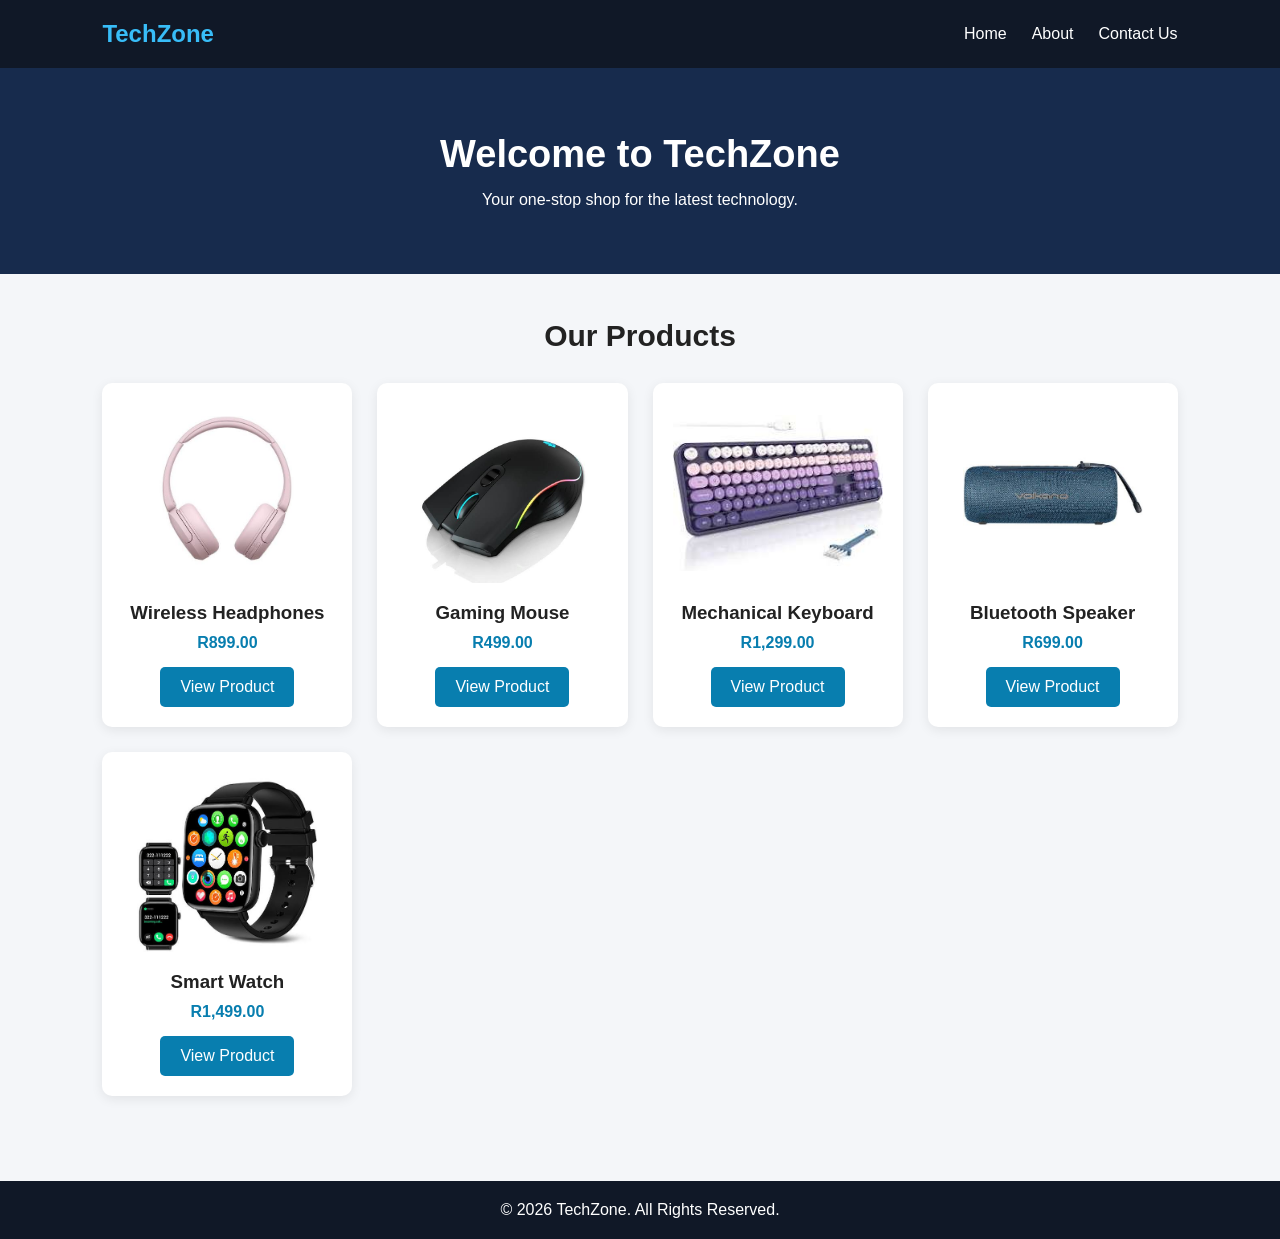
<file: index.html>
<!DOCTYPE html>
<html lang="en">
<head>
    <meta charset="UTF-8">
    <meta name="viewport" content="width=device-width, initial-scale=1.0">
    <title>TechZone | Home</title>
    <link rel="stylesheet" href="style.css">
</head>
<body>

    <!-- Navigation Bar -->
    <header>
        <nav class="navbar">
            <h2 class="logo">TechZone</h2>

            <ul>
                <li><a href="index.html">Home</a></li>
                <li><a href="about.html">About</a></li>
                <li><a href="contact.html">Contact Us</a></li>
            </ul>
        </nav>
    </header>

    <!-- Welcome Section -->
    <section class="hero">
        <h1>Welcome to TechZone</h1>
        <p>Your one-stop shop for the latest technology.</p>
    </section>

    <!-- Products Section -->
    <section class="products">
        <h2>Our Products</h2>

        <div class="product-container">

            <div class="product-card">
                <img src="images/headphones.jpg" alt="Wireless Headphones">
                <h3>Wireless Headphones</h3>
                <p>R899.00</p>
                <a href="headphones.html" class="btn">View Product</a>
            </div>

            <div class="product-card">
                <img src="images/mouse.jpg" alt="Gaming Mouse">
                <h3>Gaming Mouse</h3>
                <p>R499.00</p>
                <a href="mouse.html" class="btn">View Product</a>
            </div>

            <div class="product-card">
                <img src="images/keyboard.jpg" alt="Mechanical Keyboard">
                <h3>Mechanical Keyboard</h3>
                <p>R1,299.00</p>
                <a href="keyboard.html" class="btn">View Product</a>
            </div>

            <div class="product-card">
                <img src="images/speaker.jpg" alt="Bluetooth Speaker">
                <h3>Bluetooth Speaker</h3>
                <p>R699.00</p>
                <a href="speaker.html" class="btn">View Product</a>
            </div>

            <div class="product-card">
                <img src="images/smartwatch.jpg" alt="Smart Watch">
                <h3>Smart Watch</h3>
                <p>R1,499.00</p>
                <a href="smartwatch.html" class="btn">View Product</a>
            </div>

        </div>
    </section>

    <footer>
        <p>&copy; 2026 TechZone. All Rights Reserved.</p>
    </footer>

</body>
</html>
</file>
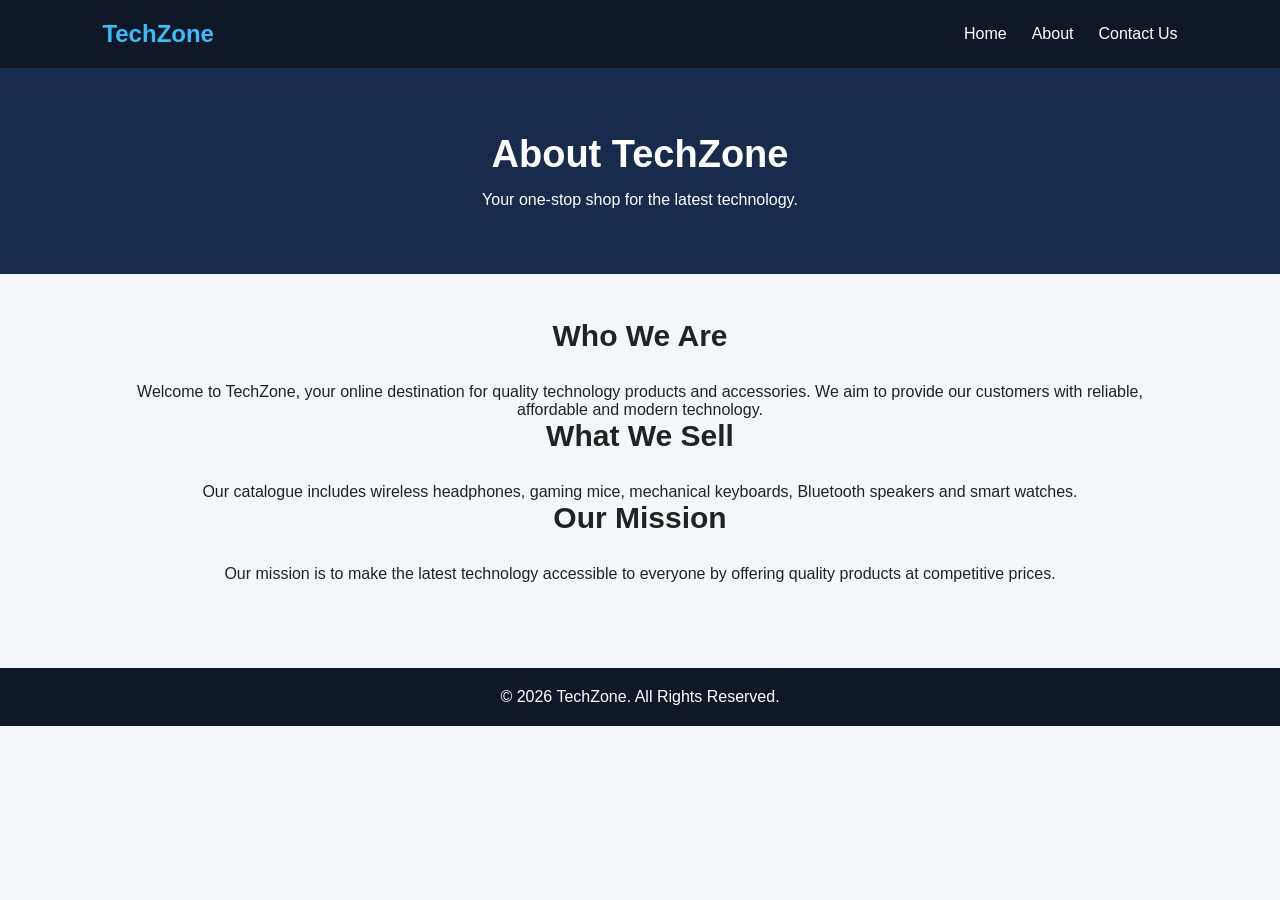
<file: about.html>
<!DOCTYPE html>
<html lang="en">
<head>
    <meta charset="UTF-8">
    <meta name="viewport" content="width=device-width, initial-scale=1.0">
    <title>About Us | TechZone</title>
    <link rel="stylesheet" href="style.css">
</head>
<body>

    <header>
        <nav class="navbar">
            <h2 class="logo">TechZone</h2>
            <ul>
                <li><a href="index.html">Home</a></li>
                <li><a href="about.html">About</a></li>
                <li><a href="contact.html">Contact Us</a></li>
            </ul>
        </nav>
    </header>

    <section class="hero">
        <h1>About TechZone</h1>
        <p>Your one-stop shop for the latest technology.</p>
    </section>

    <section class="products">
        <h2>Who We Are</h2>

        <p>
            Welcome to TechZone, your online destination
            for quality technology products and accessories.
            We aim to provide our customers with reliable,
            affordable and modern technology.
        </p>

        <h2>What We Sell</h2>

        <p>
            Our catalogue includes wireless headphones,
            gaming mice, mechanical keyboards, Bluetooth
            speakers and smart watches.
        </p>

        <h2>Our Mission</h2>

        <p>
            Our mission is to make the latest technology
            accessible to everyone by offering quality
            products at competitive prices.
        </p>
    </section>

    <footer>
        <p>&copy; 2026 TechZone. All Rights Reserved.</p>
    </footer>

</body>
</html>
</file>
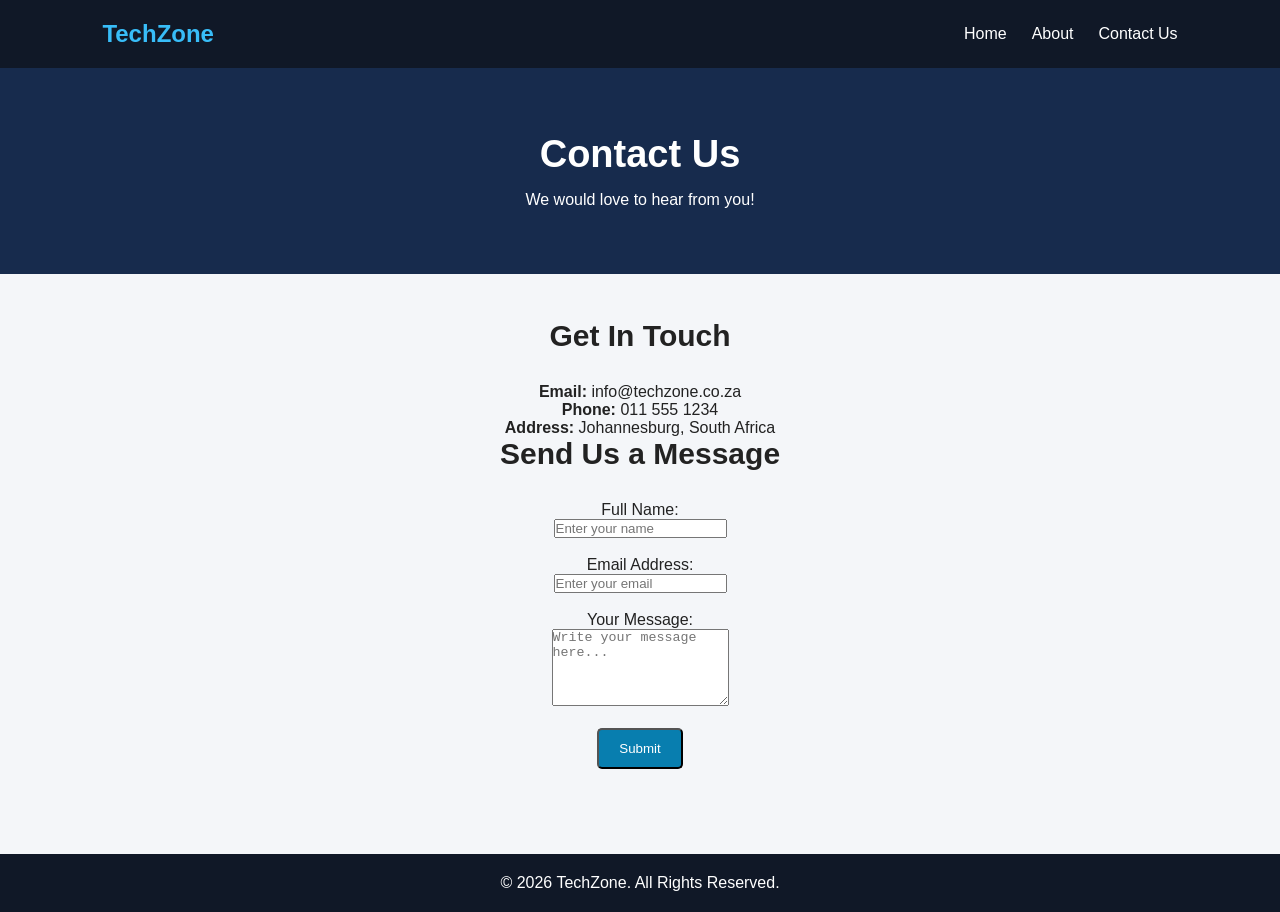
<file: contact.html>
<!DOCTYPE html>

<html lang="en"> <head> <meta charset="UTF-8"> <meta name="viewport" content="width=device-width, initial-scale=1.0"> <title>Contact Us | TechZone</title> <link rel="stylesheet" href="style.css"> </head> <body>

<header>
    <nav class="navbar">
        <h2 class="logo">TechZone</h2>
        <ul>
            <li><a href="index.html">Home</a></li>
            <li><a href="about.html">About</a></li>
            <li><a href="contact.html">Contact Us</a></li>
        </ul>
    </nav>
</header>

<section class="hero">
    <h1>Contact Us</h1>
    <p>We would love to hear from you!</p>
</section>

<section class="products">
    <h2>Get In Touch</h2>

    <p><strong>Email:</strong> info@techzone.co.za</p>
    <p><strong>Phone:</strong> 011 555 1234</p>
    <p><strong>Address:</strong> Johannesburg, South Africa</p>

    <h2>Send Us a Message</h2>

    <form>
        <label for="name">Full Name:</label><br>
        <input type="text" id="name" name="name" placeholder="Enter your name" required><br><br>

        <label for="email">Email Address:</label><br>
        <input type="email" id="email" name="email" placeholder="Enter your email" required><br><br>

        <label for="message">Your Message:</label><br>
        <textarea id="message" name="message" rows="5" placeholder="Write your message here..." required></textarea><br><br>

        <button type="submit" class="btn">Submit</button>
    </form>

</section>

<footer>
    <p>&copy; 2026 TechZone. All Rights Reserved.</p>
</footer>
</body> </html>
</file>
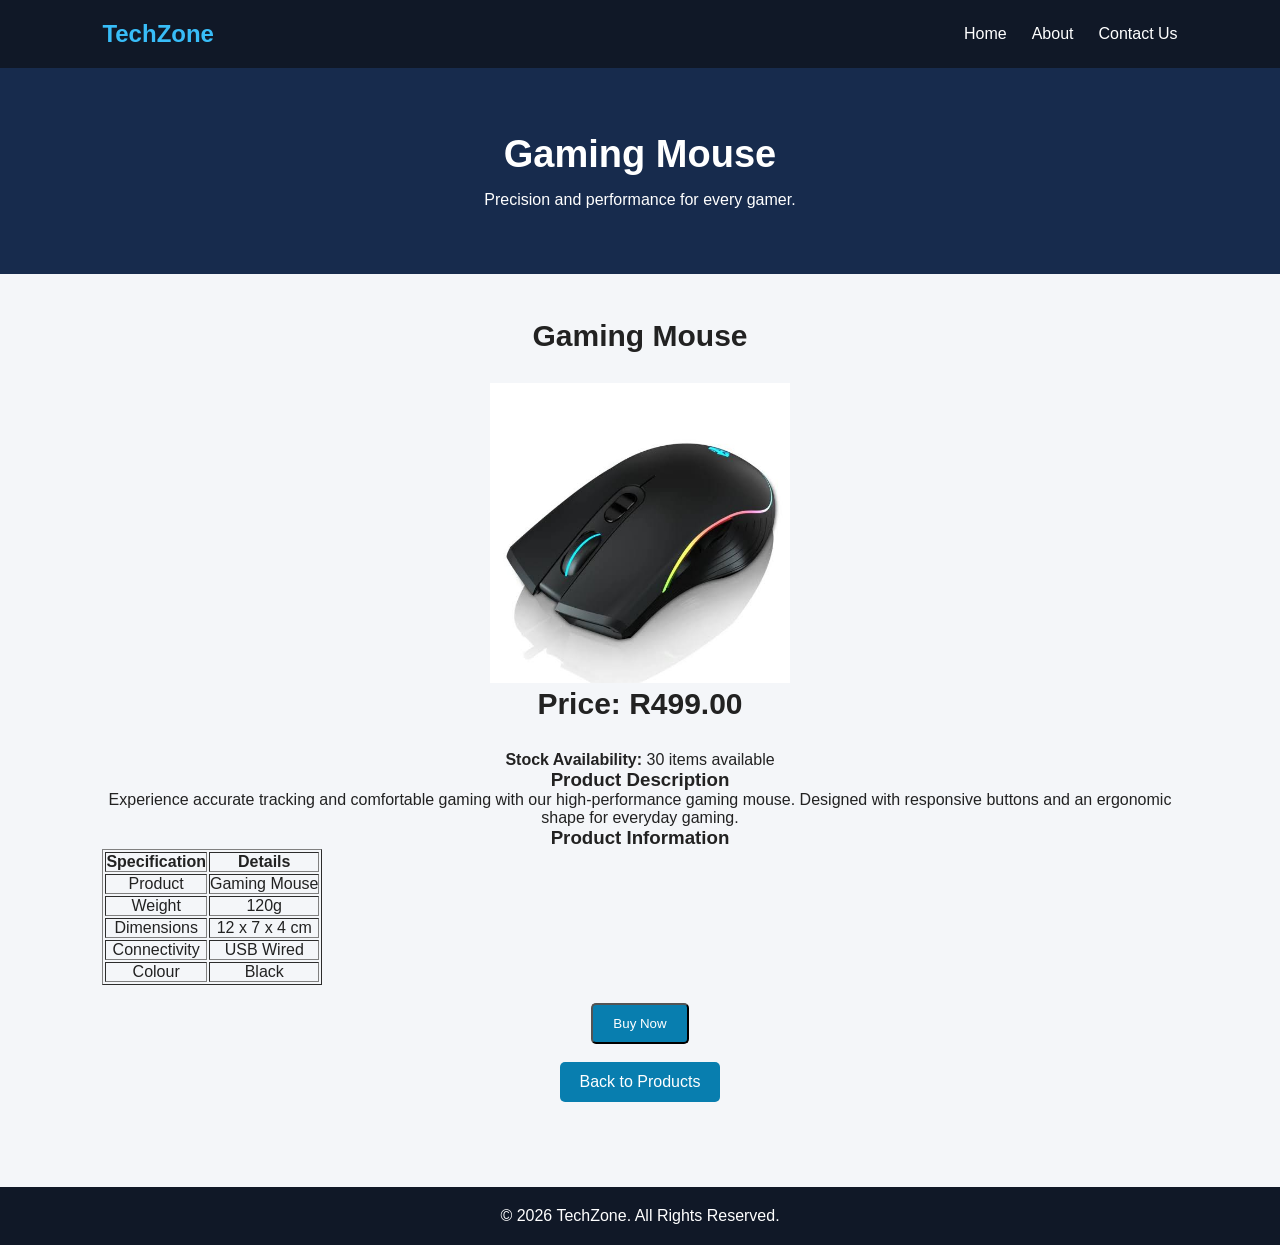
<file: gamingmouse.html>
<!DOCTYPE html>

<html lang="en"> <head> <meta charset="UTF-8"> <meta name="viewport" content="width=device-width, initial-scale=1.0"> <title>TechZone | Gaming Mouse</title> <link rel="stylesheet" href="style.css"> </head> <body>

<header> <nav class="navbar"> <h2 class="logo">TechZone</h2> <ul> <li><a href="index.html">Home</a></li> <li><a href="about.html">About</a></li> <li><a href="contact.html">Contact Us</a></li> </ul> </nav> </header>

<section class="hero"> <h1>Gaming Mouse</h1> <p>Precision and performance for every gamer.</p> </section>

<section class="products"> <h2>Gaming Mouse</h2>

<img src="images/mouse.jpg" alt="Gaming Mouse" width="300">

<h2>Price: R499.00</h2>
<p><strong>Stock Availability:</strong> 30 items available</p>

<h3>Product Description</h3>
<p>Experience accurate tracking and comfortable gaming with our high-performance gaming mouse. Designed with responsive buttons and an ergonomic shape for everyday gaming.</p>

<h3>Product Information</h3>

<table border="1" cellpadding="10" align="center">
    <tr><th>Specification</th><th>Details</th></tr>
    <tr><td>Product</td><td>Gaming Mouse</td></tr>
    <tr><td>Weight</td><td>120g</td></tr>
    <tr><td>Dimensions</td><td>12 x 7 x 4 cm</td></tr>
    <tr><td>Connectivity</td><td>USB Wired</td></tr>
    <tr><td>Colour</td><td>Black</td></tr>
</table>

<br>
<button class="btn" onclick="alert('Thank you for shopping with TechZone!')">Buy Now</button>
<br><br>
<a href="index.html" class="btn">Back to Products</a>
</section>

<footer> <p>&copy; 2026 TechZone. All Rights Reserved.</p> </footer>

</body> </html>
</file>
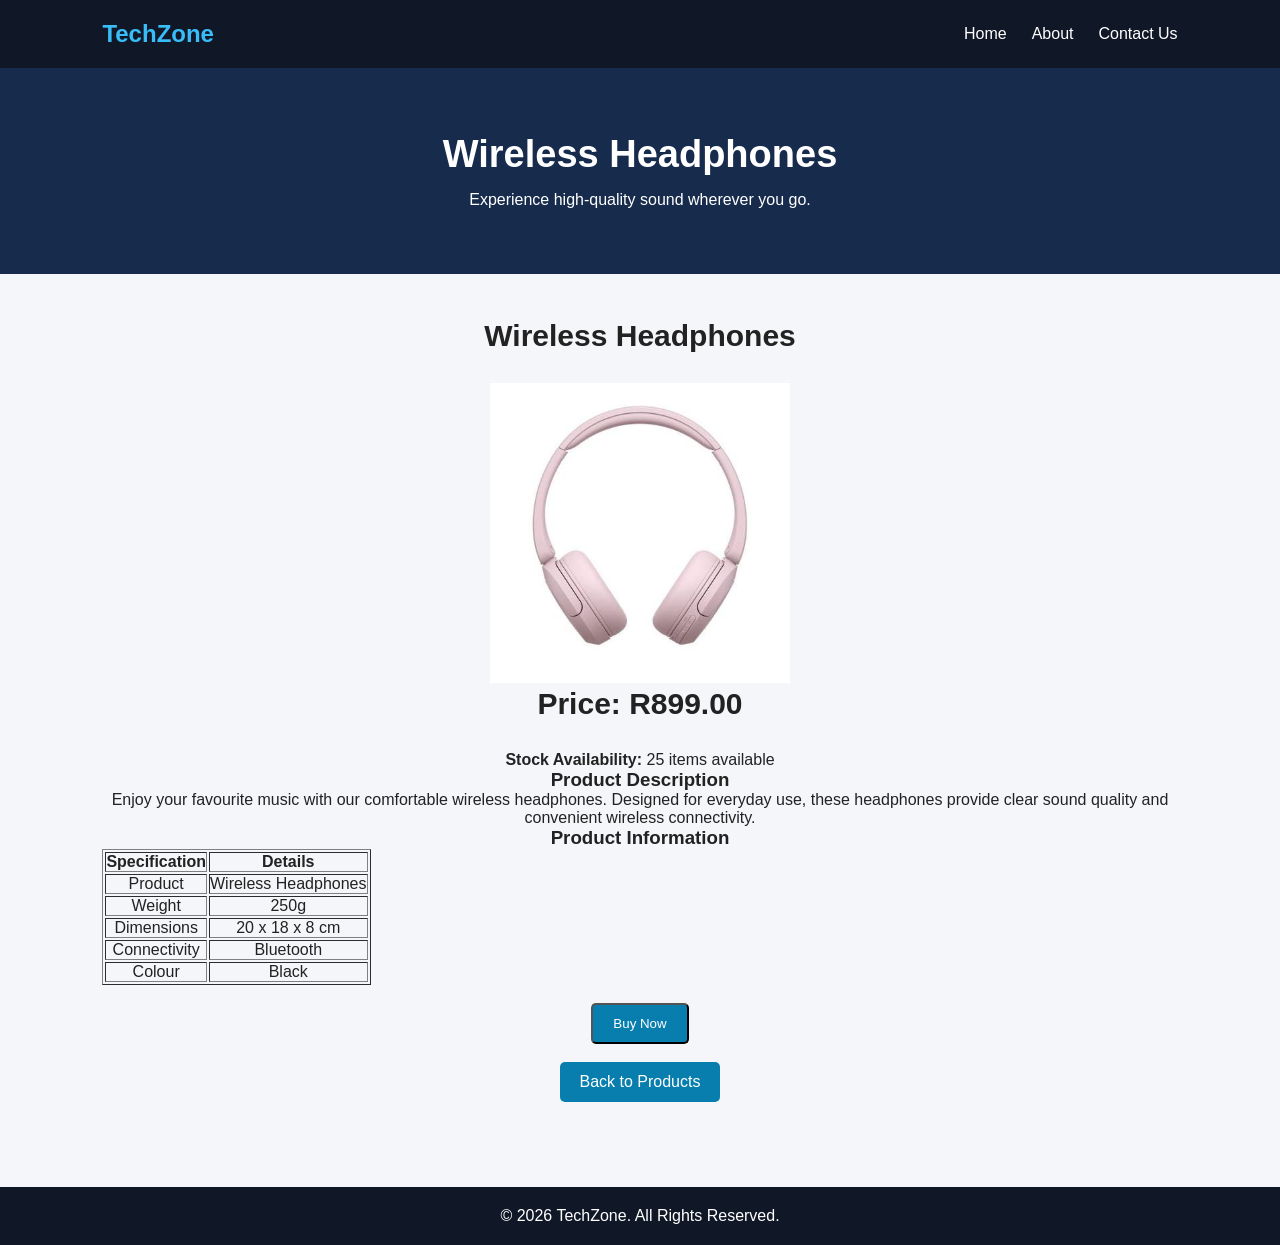
<file: headphones.html>
<!DOCTYPE html>

<html lang="en"> <head> <meta charset="UTF-8"> <meta name="viewport" content="width=device-width, initial-scale=1.0"> <title>TechZone | Wireless Headphones</title> <link rel="stylesheet" href="style.css"> </head> <body>

<!-- Navigation Bar -->
<header>
    <nav class="navbar">
        <h2 class="logo">TechZone</h2>

        <ul>
            <li><a href="index.html">Home</a></li>
            <li><a href="about.html">About</a></li>
            <li><a href="contact.html">Contact Us</a></li>
        </ul>
    </nav>
</header>

<!-- Product Heading -->
<section class="hero">
    <h1>Wireless Headphones</h1>
    <p>Experience high-quality sound wherever you go.</p>
</section>

<!-- Product Details -->
<section class="products">

    <h2>Wireless Headphones</h2>

    <img src="images/headphones.jpg"
         alt="Wireless Headphones"
         width="300">

    <h2>Price: R899.00</h2>

    <p><strong>Stock Availability:</strong> 25 items available</p>

    <h3>Product Description</h3>

    <p>
        Enjoy your favourite music with our comfortable wireless
        headphones. Designed for everyday use, these headphones
        provide clear sound quality and convenient wireless
        connectivity.
    </p>

    <h3>Product Information</h3>

    <table border="1" cellpadding="10" align="center">
        <tr>
            <th>Specification</th>
            <th>Details</th>
        </tr>
        <tr>
            <td>Product</td>
            <td>Wireless Headphones</td>
        </tr>
        <tr>
            <td>Weight</td>
            <td>250g</td>
        </tr>
        <tr>
            <td>Dimensions</td>
            <td>20 x 18 x 8 cm</td>
        </tr>
        <tr>
            <td>Connectivity</td>
            <td>Bluetooth</td>
        </tr>
        <tr>
            <td>Colour</td>
            <td>Black</td>
        </tr>
    </table>

    <br>

    <button class="btn" onclick="alert('Thank you for shopping with TechZone!')">
        Buy Now
    </button>

    <br><br>

    <a href="index.html" class="btn">Back to Products</a>

</section>

<!-- Footer -->
<footer>
    <p>&copy; 2026 TechZone. All Rights Reserved.</p>
</footer>
</body> </html>
</file>
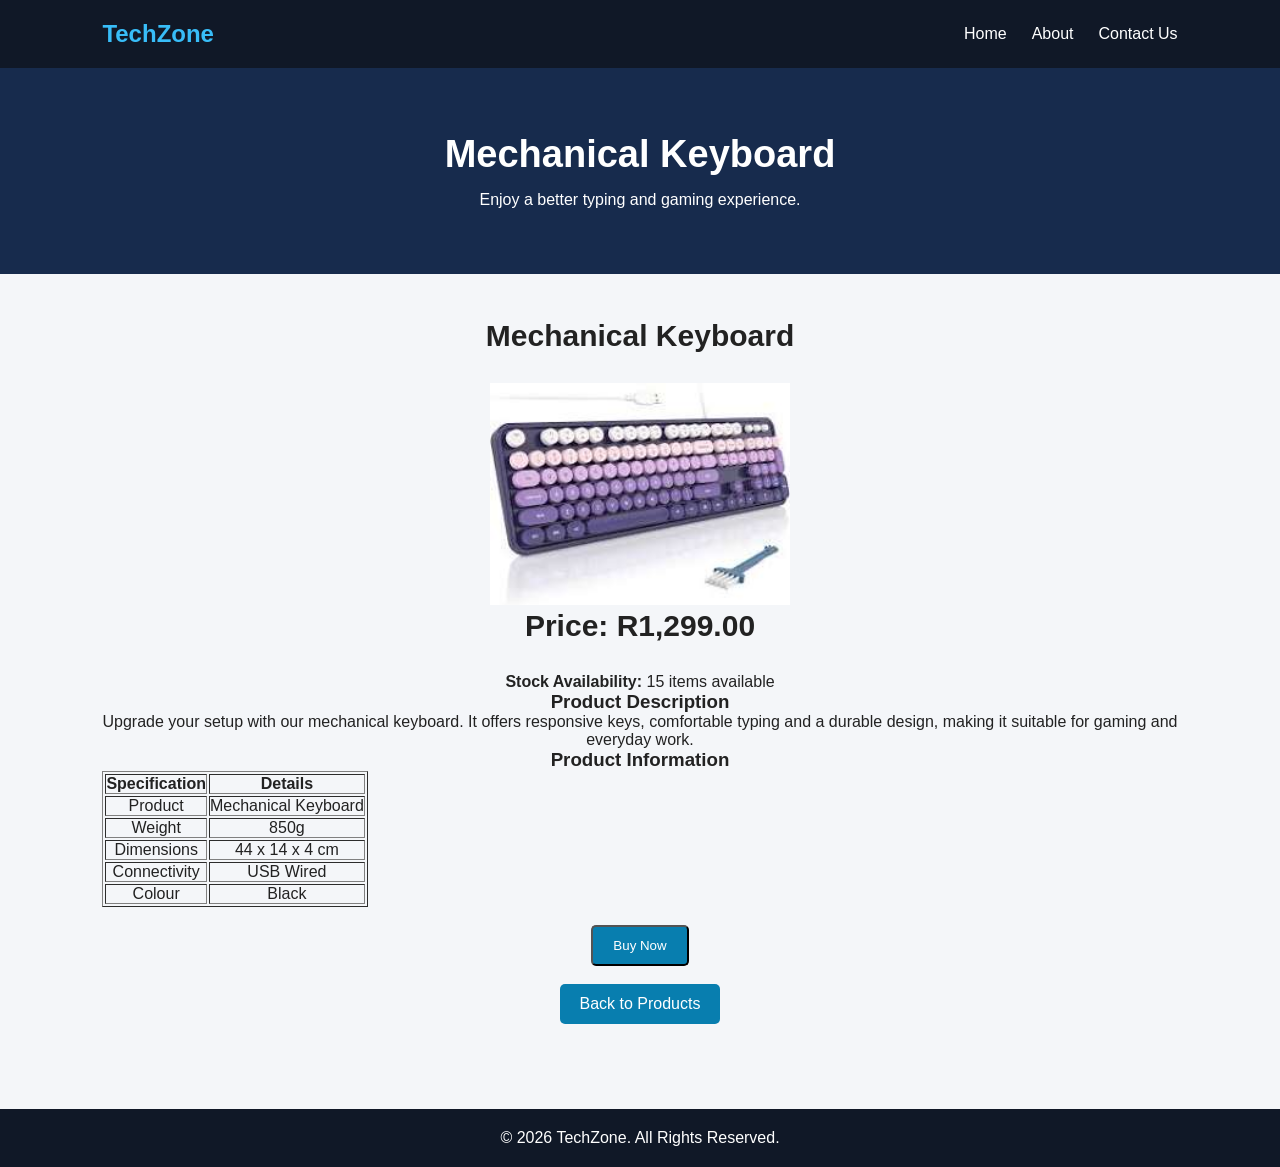
<file: keyboard.html>
<!DOCTYPE html>

<html lang="en"> <head> <meta charset="UTF-8"> <meta name="viewport" content="width=device-width, initial-scale=1.0"> <title>TechZone | Mechanical Keyboard</title> <link rel="stylesheet" href="style.css"> </head> <body>

<header> <nav class="navbar"> <h2 class="logo">TechZone</h2> <ul> <li><a href="index.html">Home</a></li> <li><a href="about.html">About</a></li> <li><a href="contact.html">Contact Us</a></li> </ul> </nav> </header>

<section class="hero"> <h1>Mechanical Keyboard</h1> <p>Enjoy a better typing and gaming experience.</p> </section>

<section class="products"> <h2>Mechanical Keyboard</h2>

<img src="images/keyboard.jpg" alt="Mechanical Keyboard" width="300">

<h2>Price: R1,299.00</h2>
<p><strong>Stock Availability:</strong> 15 items available</p>

<h3>Product Description</h3>
<p>Upgrade your setup with our mechanical keyboard. It offers responsive keys, comfortable typing and a durable design, making it suitable for gaming and everyday work.</p>

<h3>Product Information</h3>

<table border="1" cellpadding="10" align="center">
    <tr><th>Specification</th><th>Details</th></tr>
    <tr><td>Product</td><td>Mechanical Keyboard</td></tr>
    <tr><td>Weight</td><td>850g</td></tr>
    <tr><td>Dimensions</td><td>44 x 14 x 4 cm</td></tr>
    <tr><td>Connectivity</td><td>USB Wired</td></tr>
    <tr><td>Colour</td><td>Black</td></tr>
</table>

<br>
<button class="btn" onclick="alert('Thank you for shopping with TechZone!')">Buy Now</button>
<br><br>
<a href="index.html" class="btn">Back to Products</a>
</section>

<footer> <p>&copy; 2026 TechZone. All Rights Reserved.</p> </footer>

</body> </html>
</file>
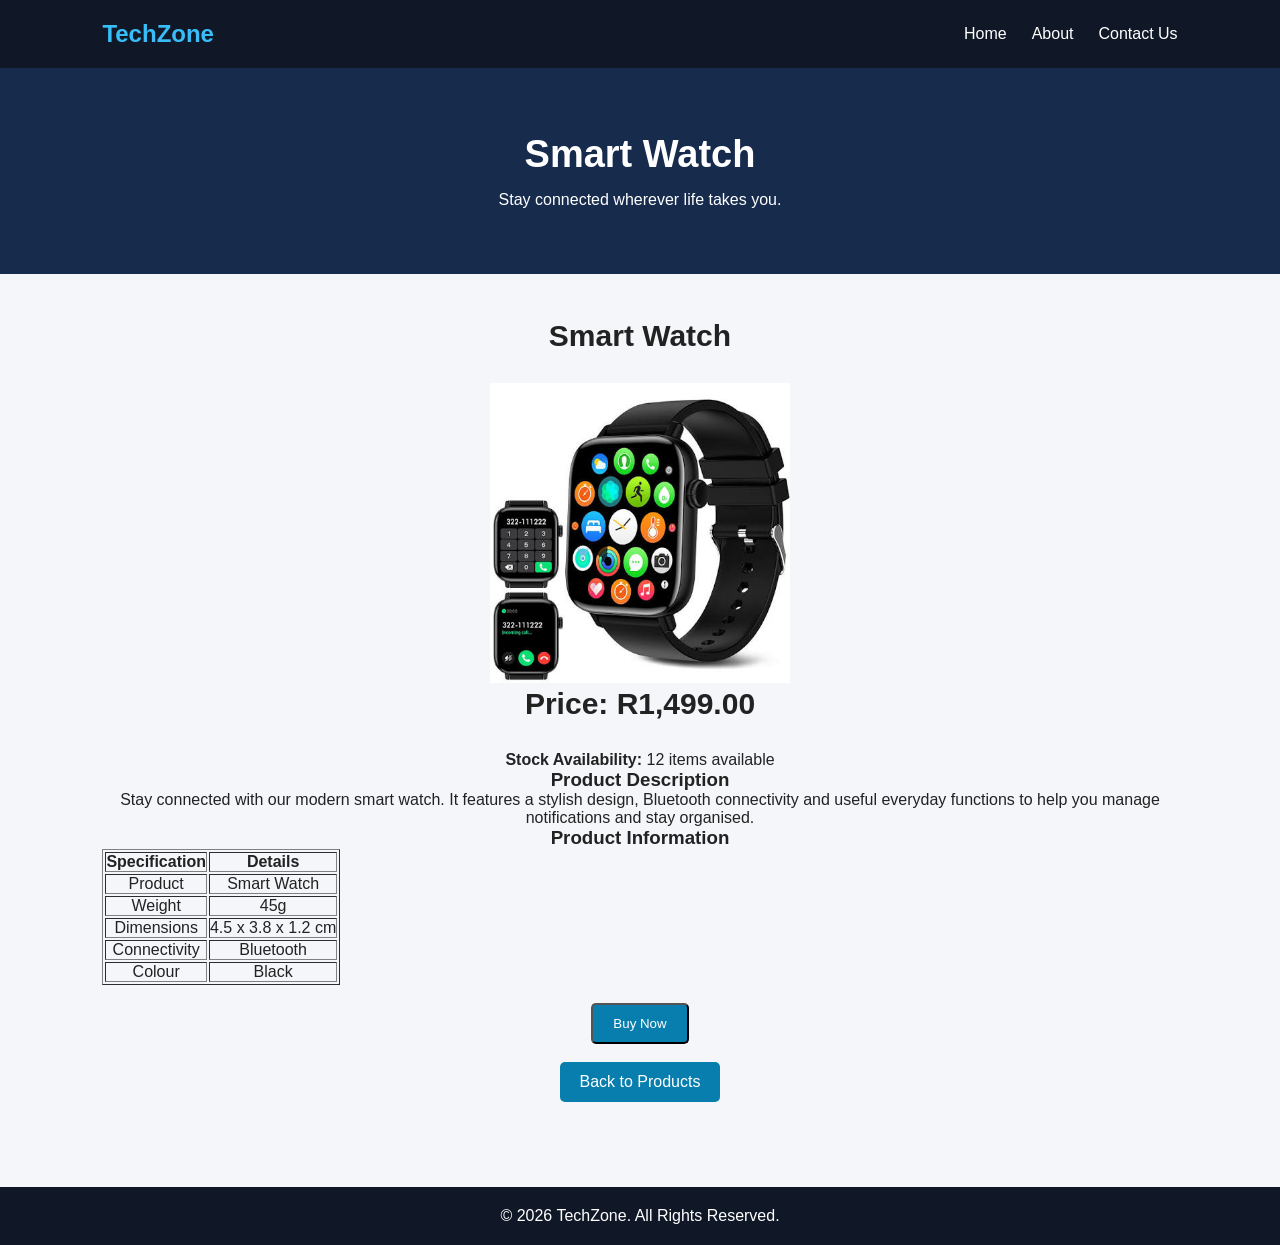
<file: smartwatch.html>
<!DOCTYPE html>

<html lang="en"> <head> <meta charset="UTF-8"> <meta name="viewport" content="width=device-width, initial-scale=1.0"> <title>TechZone | Smart Watch</title> <link rel="stylesheet" href="style.css"> </head> <body>

<header> <nav class="navbar"> <h2 class="logo">TechZone</h2> <ul> <li><a href="index.html">Home</a></li> <li><a href="about.html">About</a></li> <li><a href="contact.html">Contact Us</a></li> </ul> </nav> </header>

<section class="hero"> <h1>Smart Watch</h1> <p>Stay connected wherever life takes you.</p> </section>

<section class="products"> <h2>Smart Watch</h2>

<img src="images/smartwatch.jpg" alt="Smart Watch" width="300">

<h2>Price: R1,499.00</h2>
<p><strong>Stock Availability:</strong> 12 items available</p>

<h3>Product Description</h3>
<p>Stay connected with our modern smart watch. It features a stylish design, Bluetooth connectivity and useful everyday functions to help you manage notifications and stay organised.</p>

<h3>Product Information</h3>

<table border="1" cellpadding="10" align="center">
    <tr><th>Specification</th><th>Details</th></tr>
    <tr><td>Product</td><td>Smart Watch</td></tr>
    <tr><td>Weight</td><td>45g</td></tr>
    <tr><td>Dimensions</td><td>4.5 x 3.8 x 1.2 cm</td></tr>
    <tr><td>Connectivity</td><td>Bluetooth</td></tr>
    <tr><td>Colour</td><td>Black</td></tr>
</table>

<br>
<button class="btn" onclick="alert('Thank you for shopping with TechZone!')">Buy Now</button>
<br><br>
<a href="index.html" class="btn">Back to Products</a>
</section>

<footer> <p>&copy; 2026 TechZone. All Rights Reserved.</p> </footer>

</body> </html>
</file>
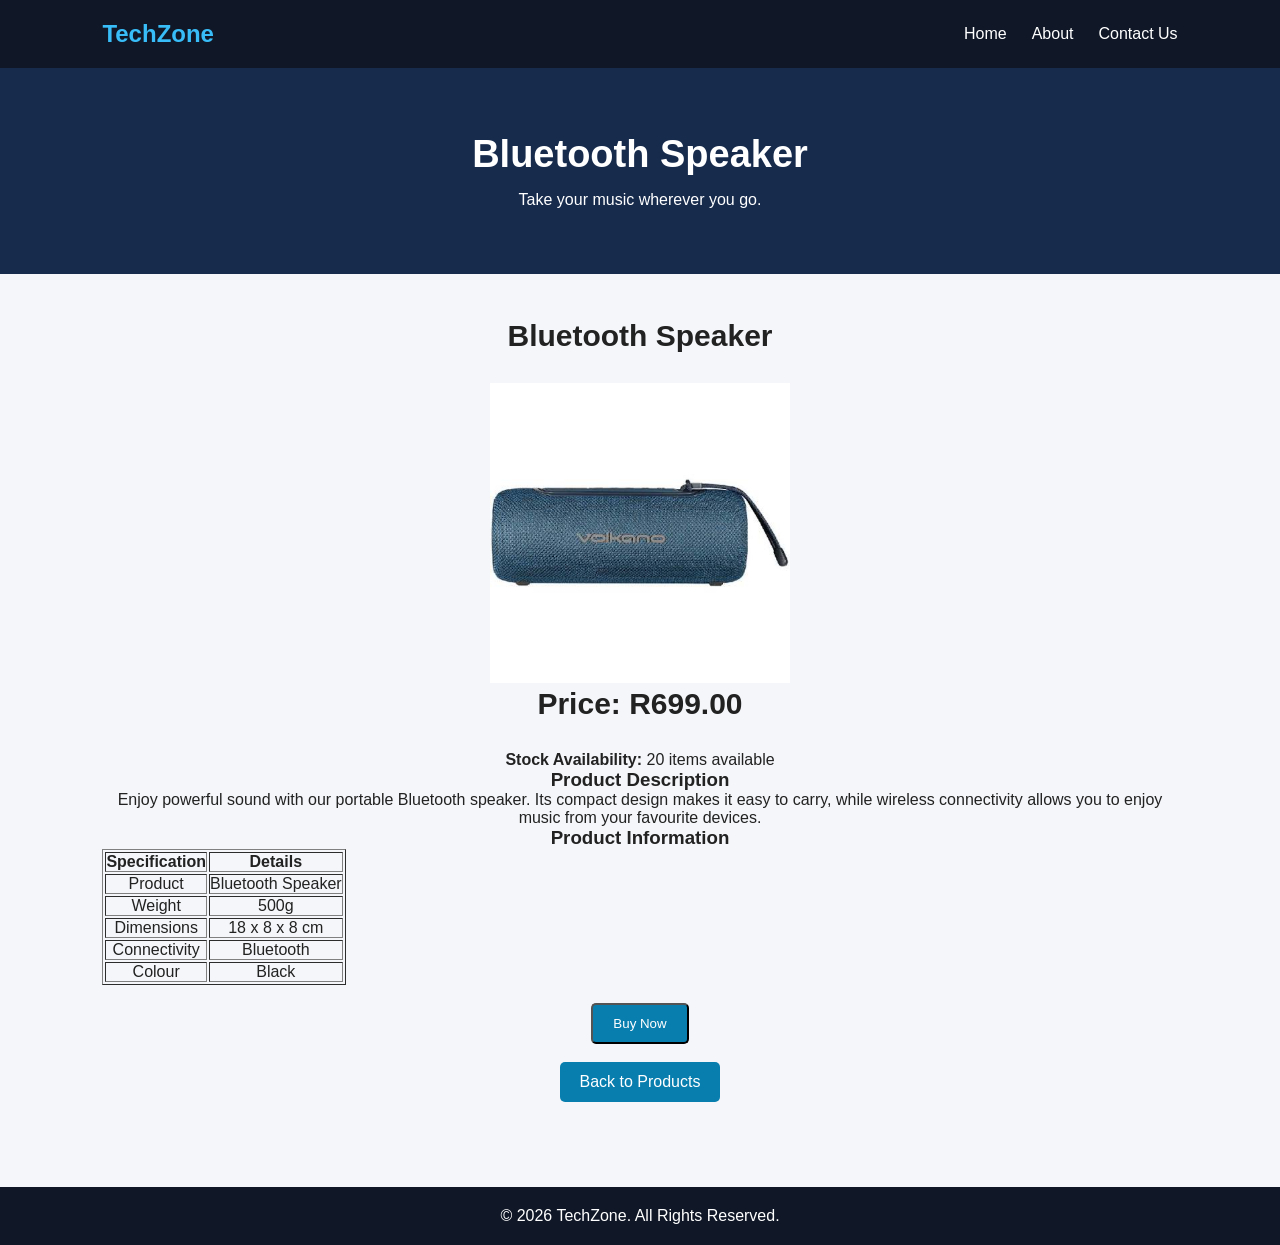
<file: speaker.html>
<!DOCTYPE html>

<html lang="en"> <head> <meta charset="UTF-8"> <meta name="viewport" content="width=device-width, initial-scale=1.0"> <title>TechZone | Bluetooth Speaker</title> <link rel="stylesheet" href="style.css"> </head> <body>

<header> <nav class="navbar"> <h2 class="logo">TechZone</h2> <ul> <li><a href="index.html">Home</a></li> <li><a href="about.html">About</a></li> <li><a href="contact.html">Contact Us</a></li> </ul> </nav> </header>

<section class="hero"> <h1>Bluetooth Speaker</h1> <p>Take your music wherever you go.</p> </section>

<section class="products"> <h2>Bluetooth Speaker</h2>

<img src="images/speaker.jpg" alt="Bluetooth Speaker" width="300">

<h2>Price: R699.00</h2>
<p><strong>Stock Availability:</strong> 20 items available</p>

<h3>Product Description</h3>
<p>Enjoy powerful sound with our portable Bluetooth speaker. Its compact design makes it easy to carry, while wireless connectivity allows you to enjoy music from your favourite devices.</p>

<h3>Product Information</h3>

<table border="1" cellpadding="10" align="center">
    <tr><th>Specification</th><th>Details</th></tr>
    <tr><td>Product</td><td>Bluetooth Speaker</td></tr>
    <tr><td>Weight</td><td>500g</td></tr>
    <tr><td>Dimensions</td><td>18 x 8 x 8 cm</td></tr>
    <tr><td>Connectivity</td><td>Bluetooth</td></tr>
    <tr><td>Colour</td><td>Black</td></tr>
</table>

<br>
<button class="btn" onclick="alert('Thank you for shopping with TechZone!')">Buy Now</button>
<br><br>
<a href="index.html" class="btn">Back to Products</a>
</section>

<footer> <p>&copy; 2026 TechZone. All Rights Reserved.</p> </footer>

</body> </html>
</file>
<file: style.css>
/* General Styling */
* {
    margin: 0;
    padding: 0;
    box-sizing: border-box;
}

body {
    font-family: Arial, sans-serif;
    background-color: #f4f6f9;
    color: #222;
}

/* Navigation */
.navbar {
    background-color: #101827;
    color: white;
    display: flex;
    justify-content: space-between;
    align-items: center;
    padding: 20px 8%;
}

.logo {
    color: #38bdf8;
}

.navbar ul {
    display: flex;
    list-style: none;
    gap: 25px;
}

.navbar a {
    color: white;
    text-decoration: none;
}

.navbar a:hover {
    color: #38bdf8;
}

/* Hero Section */
.hero {
    background-color: #172b4d;
    color: white;
    text-align: center;
    padding: 65px 20px;
}

.hero h1 {
    font-size: 38px;
    margin-bottom: 15px;
}

/* Products */
.products {
    padding: 45px 8%;
    text-align: center;
}

.products h2 {
    margin-bottom: 30px;
    font-size: 30px;
}

.product-container {
    display: grid;
    grid-template-columns: repeat(auto-fit, minmax(220px, 1fr));
    gap: 25px;
}

.product-card {
    background: white;
    padding: 20px;
    border-radius: 10px;
    box-shadow: 0 3px 12px rgba(0,0,0,0.08);
}

.product-card img {
    width: 100%;
    height: 180px;
    object-fit: contain;
    margin-bottom: 15px;
}

.product-card h3 {
    margin-bottom: 10px;
}

.product-card p {
    color: #087eaf;
    font-weight: bold;
    margin-bottom: 15px;
}

/* Buttons */
.btn {
    display: inline-block;
    background-color: #087eaf;
    color: white;
    padding: 11px 20px;
    text-decoration: none;
    border-radius: 5px;
}

.btn:hover {
    background-color: #075985;
}

/* Footer */
footer {
    background-color: #101827;
    color: white;
    text-align: center;
    padding: 20px;
    margin-top: 40px;
}

/* Mobile Styling */
@media (max-width: 600px) {
    .navbar {
        flex-direction: column;
        gap: 15px;
    }

    .navbar ul {
        gap: 15px;
    }

    .hero h1 {
        font-size: 28px;
    }
}
</file>
